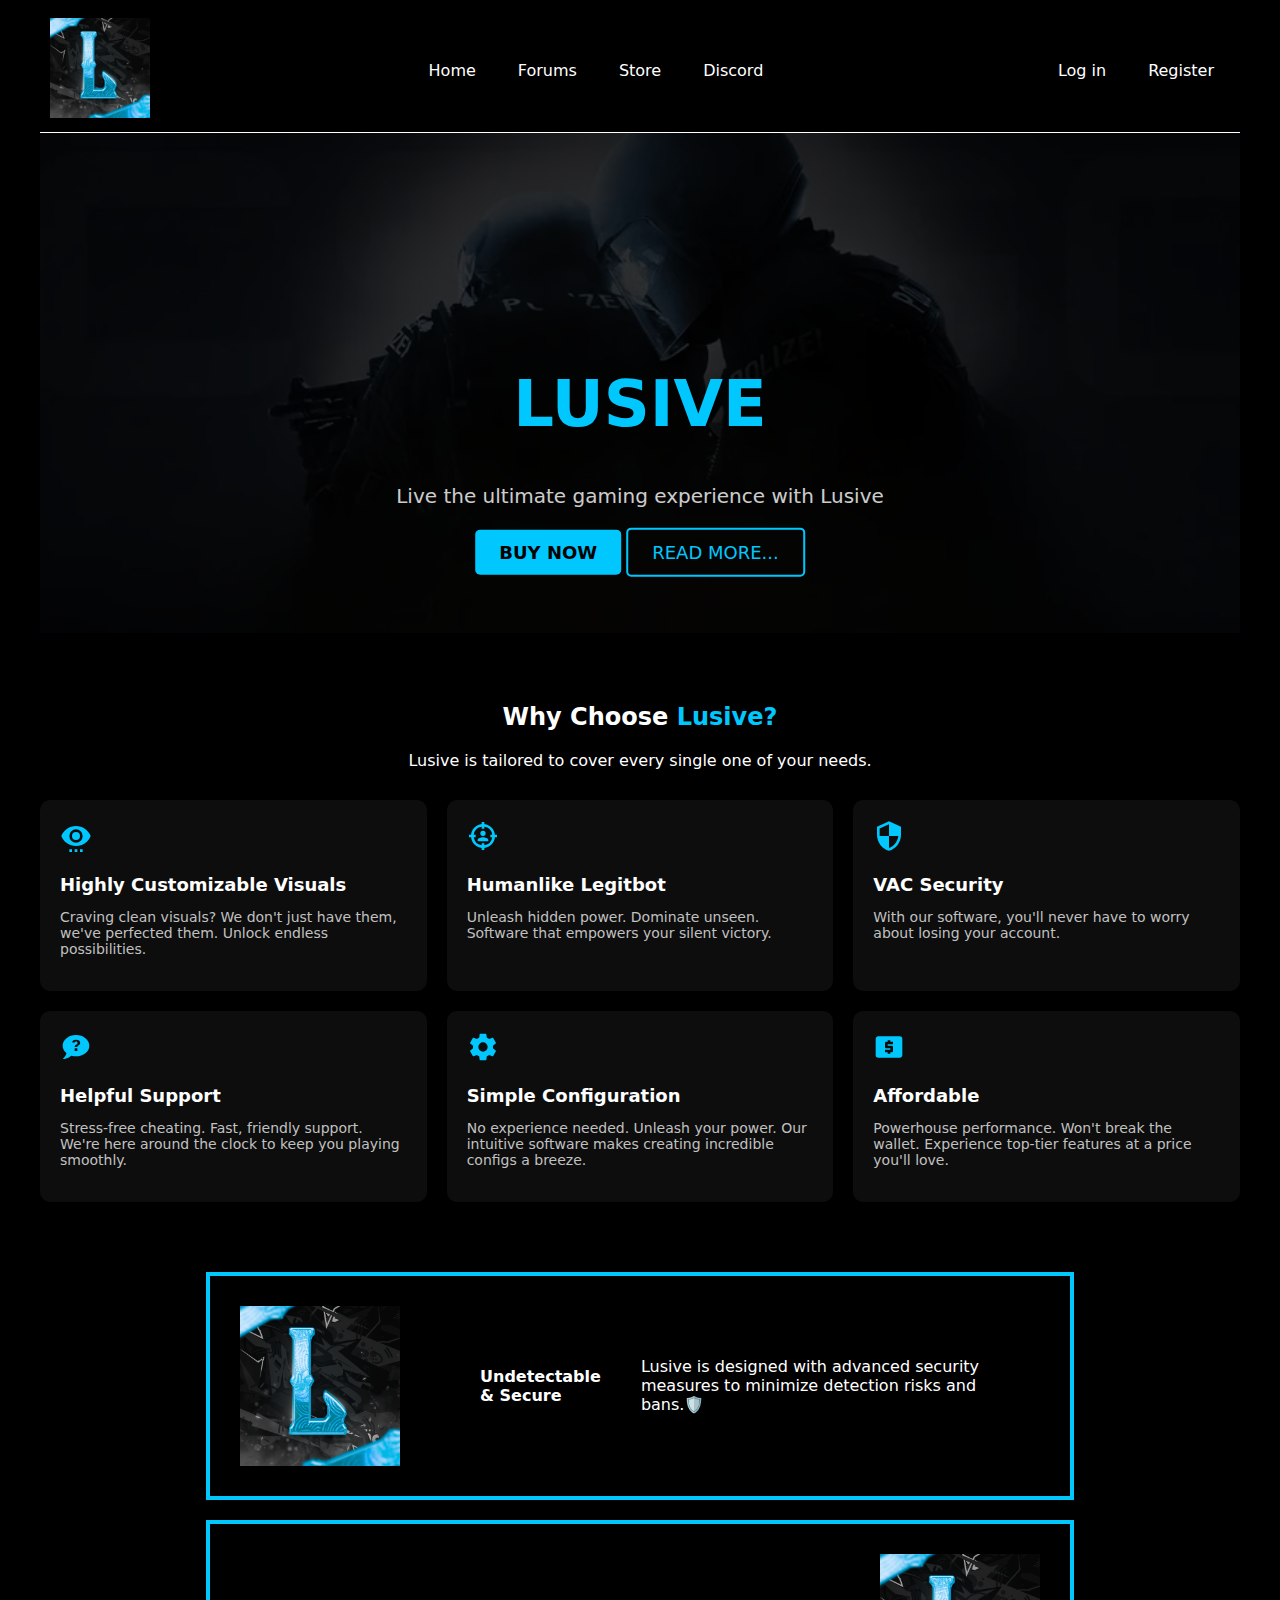
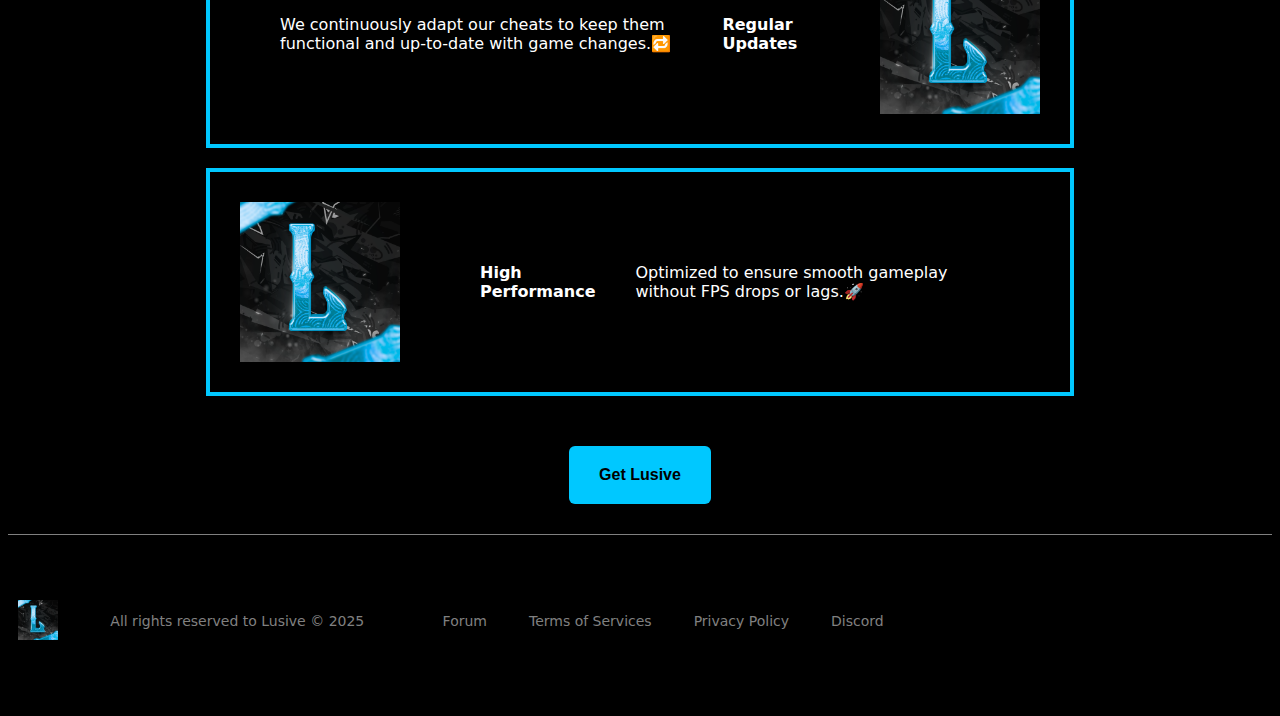
<file: index.html>
<!DOCTYPE html>
<html lang="en">
<head>
  <meta charset="UTF-8">
  <meta name="viewport" content="width=device-width, initial-scale=1.0">
  <title>Lusive</title>
  <link rel="stylesheet" href="style.css">
</head>
<body>

  <div id="website">
    <header>
      <div class="logo">
        <img src="img/logo1.png" alt="Lusive Logo"> 
      </div>
      <nav>
          <ul class="menu">
            <li><a href="index.html">Home</a></li>
            <li><a href="index2.html">Forums</a></li>
            <li><a href="index3.html">Store</a></li>
            <li><a href="#">Discord</a></li>
          </ul>
      </nav>
          <ul class="prihlaseni">
            <li><a href="#">Log in</a></li>
            <li><a href="#">Register</a></li>
          </ul>
    </header>
  
    <div class="banner">
      <div class="banner-image"></div>
      <div class="banner-text">
        <h1>LUSIVE</h1>
        <p>Live the ultimate gaming experience with Lusive</p>
          <a href="#" class="button primary">BUY NOW</a>
          <a href="#" class="button secondary">READ MORE...</a>
        </div>
      </div>
  </div> 
  <div class="container">
    <h2 class="title">Why Choose <span class="highlight">Lusive?</span></h2>
    <p class="popisek">Lusive is tailored to cover every single one of your needs.</p>
    <div class="grid">
      <div class="card">
        <svg xmlns="http://www.w3.org/2000/svg" class="SVG1" width="32" height="32" viewBox="0 0 24 24"><path fill="currentColor" d="M12 9a3 3 0 0 0-3 3a3 3 0 0 0 3 3a3 3 0 0 0 3-3a3 3 0 0 0-3-3m0 8a5 5 0 0 1-5-5a5 5 0 0 1 5-5a5 5 0 0 1 5 5a5 5 0 0 1-5 5m0-12.5c-4.86 0-9.22 3-11 7.5c2.39 6.08 9.25 9.06 15.33 6.67c3.05-1.2 5.47-3.61 6.67-6.67c-1.78-4.5-6.14-7.5-11-7.5M7 22h2v2H7zm4 0h2v2h-2zm4 0h2v2h-2z"/></svg>
          <h3>Highly Customizable Visuals</h3>
          <p>Craving clean visuals? We don't just have them, we've perfected them. Unlock endless possibilities.</p>
      </div>
      <div class="card">
        <svg xmlns="http://www.w3.org/2000/svg" class="SVG2" width="32" height="32" viewBox="0 0 24 24"><path fill="currentColor" d="M20.95 11h1.55v2h-1.55c-.45 4.17-3.78 7.5-7.95 7.95v1.55h-2v-1.55C6.83 20.5 3.5 17.17 3.05 13H1.5v-2h1.55C3.5 6.83 6.83 3.5 11 3.05V1.5h2v1.55c4.17.45 7.5 3.78 7.95 7.95M5.07 11H6.5v2H5.07A6.98 6.98 0 0 0 11 18.93V17.5h2v1.43A6.98 6.98 0 0 0 18.93 13H17.5v-2h1.43A6.98 6.98 0 0 0 13 5.07V6.5h-2V5.07A6.98 6.98 0 0 0 5.07 11M16 16H8v-1c0-1.33 2.67-2 4-2s4 .67 4 2zm-4-8a2 2 0 0 1 2 2a2 2 0 0 1-2 2a2 2 0 0 1-2-2a2 2 0 0 1 2-2"/></svg>
          <h3>Humanlike Legitbot</h3>
          <p>Unleash hidden power. Dominate unseen. Software that empowers your silent victory.</p>
      </div>
      <div class="card">
        <svg xmlns="http://www.w3.org/2000/svg" class="SVG3" width="32" height="32" viewBox="0 0 24 24"><path fill="currentColor" d="M12 12h7c-.53 4.11-3.28 7.78-7 8.92zH5V6.3l7-3.11M12 1L3 5v6c0 5.55 3.84 10.73 9 12c5.16-1.27 9-6.45 9-12V5z"/></svg>
          <h3>VAC Security</h3>
          <p>With our software, you'll never have to worry about losing your account.</p>
      </div>
      <div class="card">
        <svg xmlns="http://www.w3.org/2000/svg" class="SVG4" width="32" height="32" viewBox="0 0 24 24"><path fill="currentColor" d="M12 3C6.5 3 2 6.6 2 11c0 2.1 1 4.1 2.8 5.5c0 .6-.4 2.2-2.8 4.5c0 0 3.5 0 6.5-2.5c1.1.3 2.3.5 3.5.5c5.5 0 10-3.6 10-8s-4.5-8-10-8m1 12h-2v-2h2zm1.8-5c-.3.4-.7.6-1.1.8c-.3.2-.4.3-.5.5c-.2.2-.2.4-.2.7h-2c0-.5.1-.8.3-1.1c.2-.2.6-.5 1.1-.8c.3-.1.5-.3.6-.5s.2-.5.2-.7c0-.3-.1-.5-.3-.7s-.5-.3-.8-.3s-.5.1-.7.2q-.3.15-.3.6h-2c.1-.7.4-1.3.9-1.7s1.2-.5 2.1-.5s1.7.2 2.2.6s.8 1 .8 1.7q.15.6-.3 1.2"/></svg>
          <h3>Helpful Support</h3>
          <p>Stress-free cheating. Fast, friendly support. We're here around the clock to keep you playing smoothly.</p>
      </div>
      <div class="card">
        <svg xmlns="http://www.w3.org/2000/svg" class="SVG5" width="32" height="32" viewBox="0 0 24 24"><path fill="currentColor" d="M12 15.5A3.5 3.5 0 0 1 8.5 12A3.5 3.5 0 0 1 12 8.5a3.5 3.5 0 0 1 3.5 3.5a3.5 3.5 0 0 1-3.5 3.5m7.43-2.53c.04-.32.07-.64.07-.97s-.03-.66-.07-1l2.11-1.63c.19-.15.24-.42.12-.64l-2-3.46c-.12-.22-.39-.31-.61-.22l-2.49 1c-.52-.39-1.06-.73-1.69-.98l-.37-2.65A.506.506 0 0 0 14 2h-4c-.25 0-.46.18-.5.42l-.37 2.65c-.63.25-1.17.59-1.69.98l-2.49-1c-.22-.09-.49 0-.61.22l-2 3.46c-.13.22-.07.49.12.64L4.57 11c-.04.34-.07.67-.07 1s.03.65.07.97l-2.11 1.66c-.19.15-.25.42-.12.64l2 3.46c.12.22.39.3.61.22l2.49-1.01c.52.4 1.06.74 1.69.99l.37 2.65c.04.24.25.42.5.42h4c.25 0 .46-.18.5-.42l.37-2.65c.63-.26 1.17-.59 1.69-.99l2.49 1.01c.22.08.49 0 .61-.22l2-3.46c.12-.22.07-.49-.12-.64z"/></svg>
          <h3>Simple Configuration</h3>
          <p>No experience needed. Unleash your power. Our intuitive software makes creating incredible configs a breeze.</p>
      </div>
      <div class="card">
        <svg xmlns="http://www.w3.org/2000/svg" class="SVG6" width="32" height="32" viewBox="0 0 24 24"><path d="M20 4H4c-1.11 0-2 .89-2 2v12a2 2 0 0 0 2 2h16c1.11 0 2-.89 2-2V6a2 2 0 0 0-2-2m-5 6h-4v1h3c.55 0 1 .45 1 1v3c0 .55-.45 1-1 1h-1v1h-2v-1H9v-2h4v-1h-3c-.55 0-1-.45-1-1V9c0-.55.45-1 1-1h1V7h2v1h2v2z" fill="currentColor"/></svg>
          <h3>Affordable</h3>
          <p>Powerhouse performance. Won't break the wallet. Experience top-tier features at a price you'll love.</p>
    </div>
   </div>
  </div>


  <div class="services">
    <div class="container2">
        <img class="flexbox-img" src="img/logo1.png"  alt="Undetectable & Secure image">
        <p><h4>Undetectable & Secure</h4> Lusive is designed with advanced security measures to minimize detection risks and bans.🛡️</p>
    </div>
    <div class="container2 container2-reverse">
      <img class="flexbox-img" src="img/logo1.png"  alt="Regular Updates image">
      <p><h4>Regular Updates</h4> We continuously adapt our cheats to keep them functional and up-to-date with game changes.🔁</p>
  </div>
  <div class="container2">
      <img class="flexbox-img" src="img/logo1.png"  alt="High Performance image">
      <p><h4>High Performance</h4> Optimized to ensure smooth gameplay without FPS drops or lags.🚀</p>
  </div>
  </div>

  <div class="cta theme-primary">
    <button class="btn">Get Lusive</button>
</div>



<div class="bottom">
  <div class="logo">
    <img src="img/logo1.png" alt="Induria logo">
  </div>
    <p>All rights reserved to Lusive © 2025</p>
    <ul class="bottom menu">
      <li><a href="index2.html">Forum</a></li>
      <li><a href="#">Terms of Services</a></li>
      <li><a href="#">Privacy Policy</a></li>
      <li><a href="#">Discord</a></li>
    </ul>

    <div class="map">
      <iframe src="https://www.google.com/maps/embed?pb=!1m14!1m8!1m3!1d462.11857933645115!2d17.470123108722955!3d49.065021939378845!3m2!1i1024!2i768!4f13.1!3m3!1m2!1s0x47131448ae70abf7%3A0x9240f0d4c6ae!2sLechova%20690%2C%20686%2001%20Uherské%20Hradiště%201!5e0!3m2!1scs!2scz!4v1741180472523!5m2!1scs!2scz" 
      width="90%" height="50%" style="border:0;" allowfullscreen="" loading="lazy" referrerpolicy="no-referrer-when-downgrade"></iframe>

<script>
  const themeSwitch = document.querySelector('.theme-switch');

  themeSwitch.addEventListener('click', () => {

      //když má tlačítko třídu dark, tak ji odebereme a naopak
      if (themeSwitch.classList.contains('dark')) {

          themeSwitch.classList.remove('dark');
          document.body.classList.remove('dark-theme');

      } else {

          themeSwitch.classList.add('dark');
          document.body.classList.add('dark-theme');

      }

  });

</script>
</div>

  </body>
  </html>
</file>
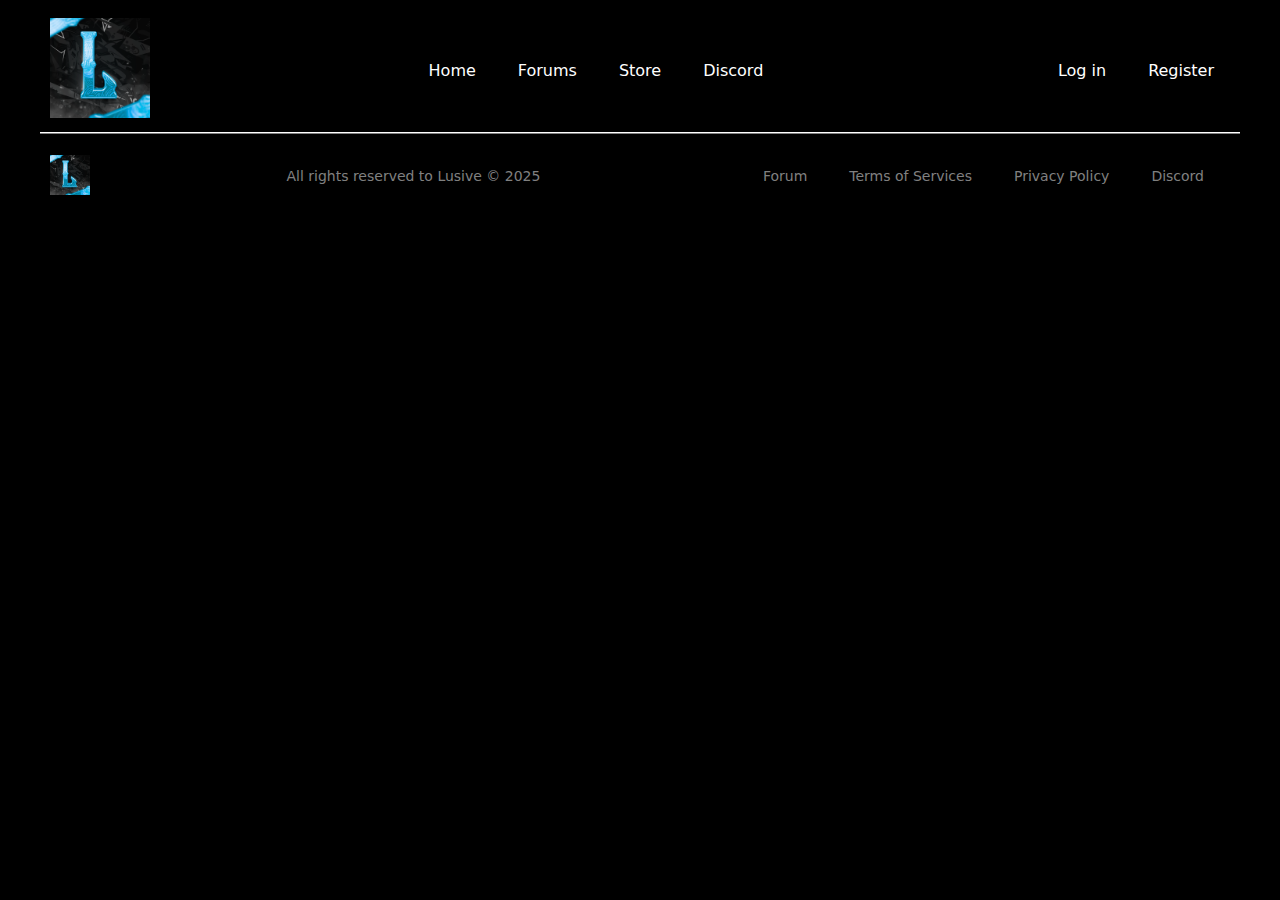
<file: index2.html>
<!DOCTYPE html>
<html lang="en">
<head>
  <meta charset="UTF-8">
  <meta name="viewport" content="width=device-width, initial-scale=1.0">
  <title>Lusive</title>
  <link rel="stylesheet" href="style.css">
</head>
<body>

  <div id="website">
    <header>
      <div class="logo">
        <img src="img/logo1.png" alt="Lusive Logo"> 
      </div>
      <nav>
          <ul class="menu">
            <li><a href="index.html">Home</a></li>
            <li><a href="index2.html">Forums</a></li>
            <li><a href="index3.html">Store</a></li>
            <li><a href="#">Discord</a></li>
          </ul>
      </nav>
          <ul class="prihlaseni">
            <li><a href="#">Log in</a></li>
            <li><a href="#">Register</a></li>
          </ul>
    </header>
  
<div class="bottom">
  <div class="logo">
    <img src="img/logo1.png" alt="Induria logo">
  </div>
    <p>All rights reserved to Lusive © 2025</p>
    <ul class="bottom menu">
      <li><a href="#">Forum</a></li>
      <li><a href="#">Terms of Services</a></li>
      <li><a href="#">Privacy Policy</a></li>
      <li><a href="#">Discord</a></li>
    </ul>
</div>

  </body>
  </html>
</file>
<file: style.css>
#website {
    max-width: 1200px;
    margin: 0 auto;
}

:root {
    --primary-color: rgb(0, 200, 255);
    --bg-color: black;
    --text-color: white;
}

body {
    background-color: var(--bg-color);
    color: var(--text-color);
    font-family: system-ui, -apple-system, BlinkMacSystemFont, 'Segoe UI', Roboto, Oxygen, Ubuntu, Cantarell, 'Open Sans', 'Helvetica Neue', sans-serif;
}

header {
    display: flex;
    justify-content: space-between;
    align-items: center;
    padding: 10px;
    border-bottom: 1px solid white;
}

.logo img {
    height: 100px;
}

.menu {
    list-style: none;
    display: flex;
    gap: 10px;
}

.menu li {
    display: inline-block;
}

.menu a {
    text-decoration: none;
    color: var(--text-color);
    font-size: 16px;
    padding: 10px 16px;
    transition: 0.3s;
}

.menu a:hover {
    background: var(--primary-color);
    color: black;
    border-radius: 5px;
}

.prihlaseni {
    list-style: none;
    display: flex;
    gap: 10px;
}

.prihlaseni li {
    display: inline-block;
}

.prihlaseni a {
    text-decoration: none;
    color: var(--text-color);
    font-size: 16px;
    padding: 10px 16px;
    transition: 0.3s;
}

.prihlaseni a:hover {
    background: var(--primary-color);
    color: black;
    border-radius: 5px;
}

.banner {
	width: 100%;
	height: 500px;
	overflow: hidden;
}


.banner-text {
    position: absolute;
    top: 50%;
    left: 50%;
    transform: translate(-50%, -50%);
    text-align: center;
}

.banner-image {
    width: 100%;
    height: 100%;
    transform: scale(1.1);
    background-image: url('img/banner1.jpg');
    background-size: cover;
    background-position: center;
    background-color: black; 
    transition: all .5s;
    opacity: 0.2;
}

.banner-image:hover {
	transform: scale(1);
}

.banner-text h1 {
    font-size: 64px;
    font-weight: bold;
    color: var(--primary-color);
    text-transform: uppercase;
}

.banner-text p {
    font-size: 20px;
    opacity: 0.8;
}

.buttons {
    margin-top: 20px;
}

.button {
    display: inline-block;
    padding: 12px 24px;
    border-radius: 5px;
    font-size: 18px;
    text-transform: uppercase;
    text-decoration: none;
    transition: 0.3s;
}


.button.primary {
    background: var(--primary-color);
    color: black;
    font-weight: bold;
}

.button.primary:hover {
    background: var(--primary-color);
}

.button.secondary {
    border: 2px solid var(--primary-color);
    color: var(--primary-color);
}

.button.secondary:hover {
    background: var(--primary-color);
    color: black;
}

.container {
    padding: 50px 20px;
    max-width: 1200px;
    margin: 0 auto;
}
.title {
    font-size: 24px;
    font-weight: bold;
    text-align: center;
}
.highlight {
    color: var(--primary-color);
}

.popisek {
    text-align: center;
}

.grid {
    display: grid;
    grid-template-columns: repeat(auto-fit, minmax(300px, 1fr)); 
    gap: 20px;
    margin-top: 30px;
    width: 100%;
}

.card {
    background: rgba(255, 255, 255, 0.05);
    padding: 20px;
    border-radius: 10px;
}

.card h3 {
    font-size: 18px;
    margin-bottom: 10px;
}
.card p {
    font-size: 14px;
    color: #c1c1c1;
}

.SVG1 {
    color: var(--primary-color);
}

.SVG2 {
    color: var(--primary-color);
}

.SVG3 {
    color: var(--primary-color);
}

.SVG4 {
    color: var(--primary-color);
}

.SVG5 {
    color: var(--primary-color);
}

.SVG6 {
    color: var(--primary-color);
}


.btn {
	padding: 20px 30px;
	border: none;
	border-radius: 6px;
	font-size: 16px;
	font-weight: bold;
}


.cta {
	text-align: center;
	padding: 30px 0;
}

.theme-primary .btn {
	background-color: var(--primary-color);
	color: black;
}

.theme-primary .btn:hover{
    border: 2px solid white;
    color: black;
}

.container2 {
    margin: 20px auto;
    padding: 30px;
    width: 800px;
    display: flex;
    align-items: center;
    justify-content: row;
    align-content: center;
    border: 4px solid var(--primary-color);
    gap: 40px;
}

.container2-reverse {
    flex-direction: row-reverse;
}

.flexbox-img {
    width: 20%;
    height: 20%;
}

.bottom {
    display: flex;
    justify-content: space-between;
    align-items: center;
    padding: 10px;
    border-top: 1px solid grey;
    font-size: 14px;
    color: grey;
}

.bottom .logo img {
    height: 40px;
}

.bottom.menu {
    gap: 10px; 
    border-top: none;
}

.bottom.menu a {
    text-decoration: none;
    color: grey;
    font-size: 14px;
    transition: 0.21s;
}

.bottom.menu a:hover {
    color: var(--text-color);
}
</file>
